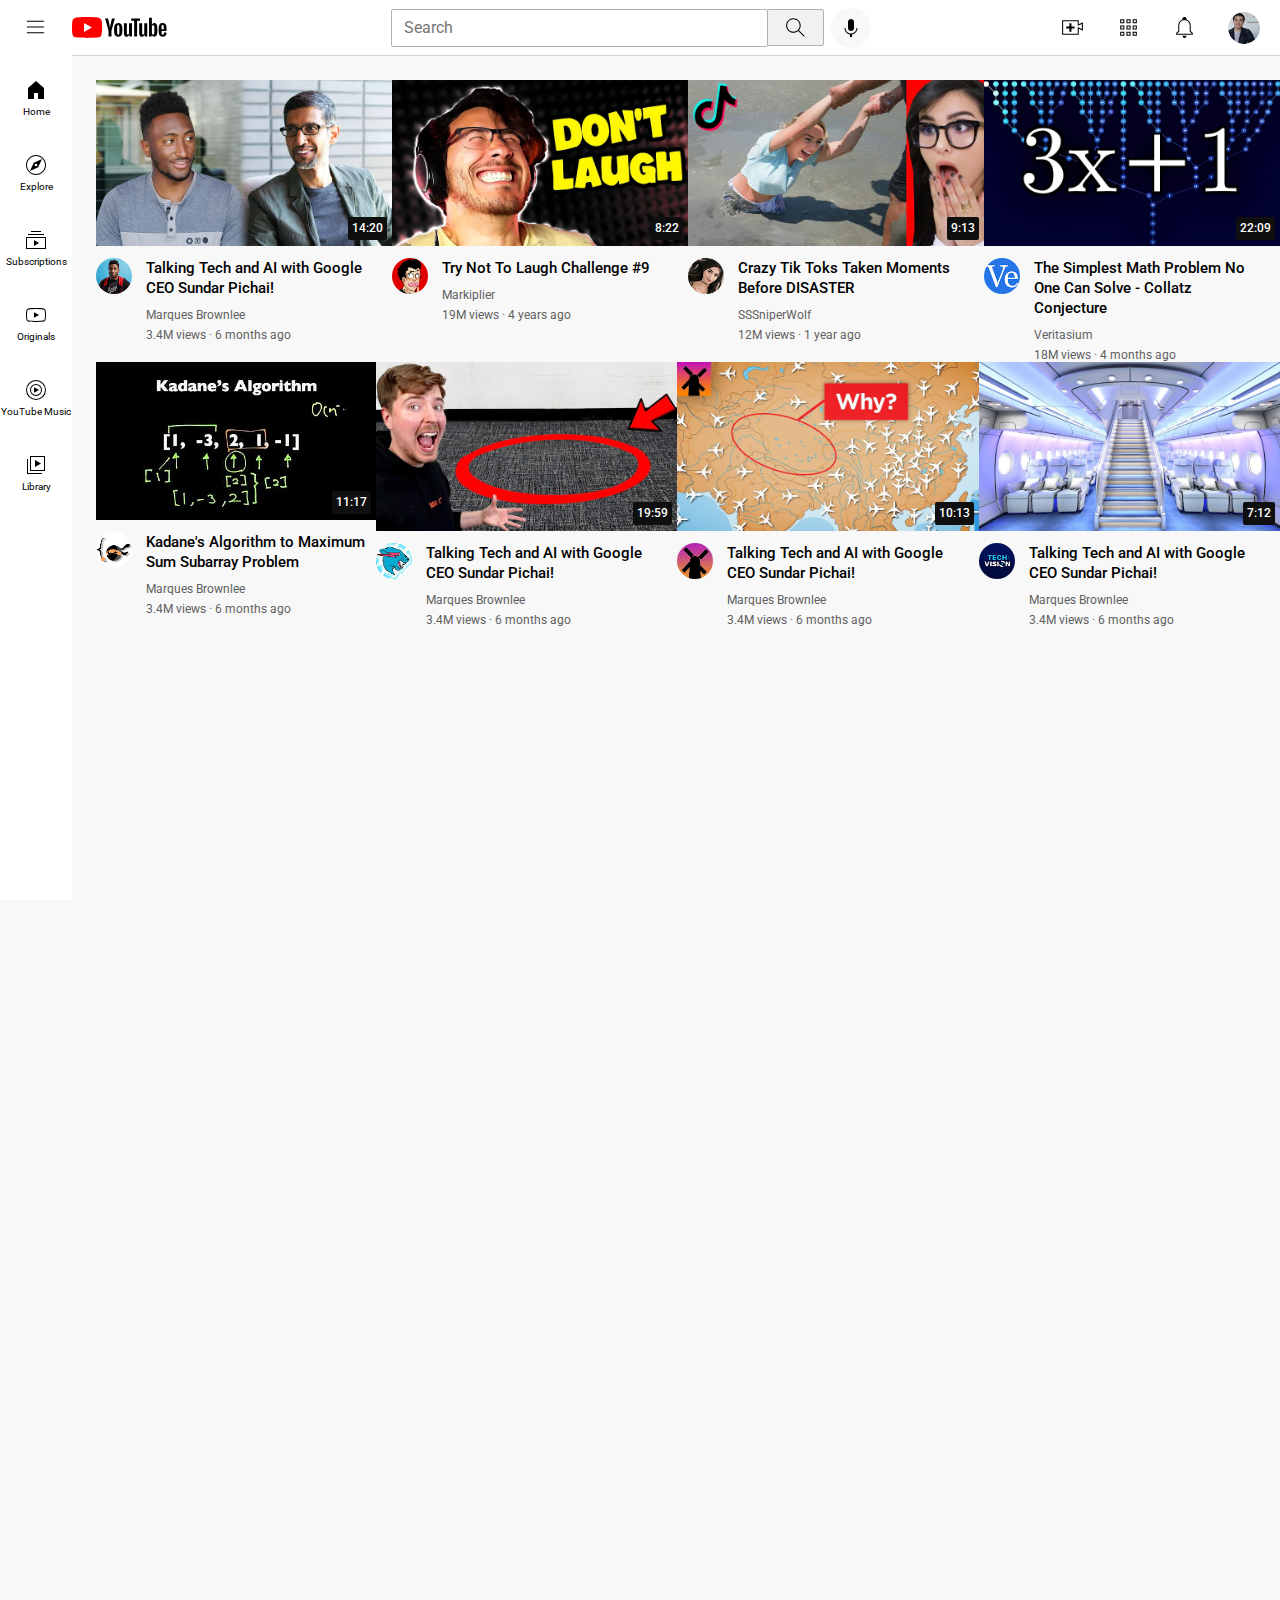
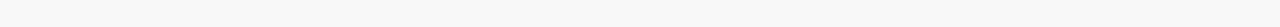
<file: index.html>
<!DOCTYPE html>
<html>
  <head>
    <title>YT_CLONE2</title>

    <link rel="stylesheet" href="STYLES/YT-CLONE/sidebar.css">
    <link rel="stylesheet" href="STYLES/YT-CLONE/YT-CLONE(styles).css">
    <link rel="stylesheet" href="STYLES/YT-CLONE/YT-CLONE(header).css">
    
    <link rel="preconnect" href="https://fonts.googleapis.com">
    <link rel="preconnect" href="https://fonts.gstatic.com" crossorigin>
    <link href="https://fonts.googleapis.com/css2?family=Roboto:wght@400;500;700&display=swap" rel="stylesheet">
  

  </head>
  <body style="padding-bottom: 1000px;">



    <div class="header">
      <div class="left_sec">
        <img  class="hamburger-menu" src="YT.CL-LOGOS/hamburger-menu.svg">
        <img class="yt-logo" src="YT.CL-LOGOS/youtube-logo.svg">
      </div>
      <div class="middle-sec">
        <input class="search-bar" type="text"  placeholder="Search">
        <button class="search-button"> 
          <img class="search-icon" src="YT.CL-LOGOS/search.svg">
          <div class="tooltip">Search</div> 
        </button>
        <button class="voice-button"> 
          <img  class="voice-icon" src="YT.CL-LOGOS/voice-search-icon.svg"> 
          <div class="tooltip">Search with your voice</div> 
        </button>      
      </div>
      <div class="right_sec">
        <img class="upload-iocn" src="YT.CL-LOGOS/upload.svg">
        <img class="app-iocn" src="YT.CL-LOGOS/youtube-apps.svg">
        <img class="notify-iocn" src="YT.CL-LOGOS/notifications.svg">
        <img class="channel-picture-iocn" src="thumbnails/my-channel.jpeg">
      </div>
    </div>

  <div class="sidebar ">

  <div class="sidebar-link">
    <img src="YT.CL-LOGOS/home-1.svg">
    <div>Home</div>
  </div>

  <div class="sidebar-link">
    <img src="YT.CL-LOGOS/explore.svg">
    <div>Explore</div>
  </div>

  <div class="sidebar-link">
    <img src="YT.CL-LOGOS/subscriptions.svg">
    <div>Subscriptions</div>
  </div>

  <div class="sidebar-link">
    <img src="YT.CL-LOGOS/originals.svg">
    <div>Originals</div>
  </div>

  <div class="sidebar-link">
    <img src="YT.CL-LOGOS/youtube-music.svg">
    <div>YouTube Music</div>
  </div>

  <div class="sidebar-link">
    <img src="YT.CL-LOGOS/library.svg">
    <div>Library</div>
  </div>

  </div>





<div class="team-1"> 
  <div class="A110">
    <div class="t11">
      <img class="thumb-11"  src="thumbnails/thumbnail-1.webp">
      <div class="video-time">14:20</div>

    </div>
        
    <div class="1D"
    style=" 
    display: flex;
    flex-direction: row;">
      <div class="channel-picture">
        <img class="profile-picture" src="channel-pictures/thumbnail-01.jpeg">
       </div>
     
       <div class="channel-info" > 
         <p class="video-title">
           Talking Tech and AI with Google CEO Sundar Pichai!
         </p>
       
         <p class="video-author">
          Marques Brownlee
         </p>
       
         <p class="video-status">
          3.4M views · 6 months ago
         </p>
       </div>
    </div>
  </div>

    

  <div class="A110">
    <div class="t11">
      <img class="thumb-11"  src="thumbnails/thumbnail-2.webp">
      <div class="video-time">8:22</div>

    </div>
        
    <div class="1D"
    style=" 
    display: flex;
    flex-direction: row;">
      <div class="channel-picture">
        <img class="profile-picture" src="thumbnails/channel-2.jpeg">
       </div>
     
       <div class="channel-info" > 
         <p class="video-title">
          Try Not To Laugh Challenge #9
         </p>
       
         <p class="video-author">
          Markiplier
         </p>
       
         <p class="video-status">
          19M views · 4 years ago
         </p>
       </div>
    </div>
  </div>

 
  <div class="A110">
    <div class="t11">
      <img class="thumb-11"  src="thumbnails/thumbnail-1,3.webp">
      <div class="video-time">9:13</div>
    </div>
        
    <div class="1D"
    style=" 
    display: flex;
    flex-direction: row;">
      <div class="channel-picture">
        <img class="profile-picture" src="thumbnails/channel-1,3.jpeg">
       </div>
     
       <div class="channel-info" > 
         <p class="video-title">
          Crazy Tik Toks Taken Moments Before DISASTER
         </p>
       
         <p class="video-author">
          SSSniperWolf
         </p>
       
         <p class="video-status">
          12M views · 1 year ago
         </p>
       </div>
    </div>
  </div>

  <div class="A110">
    <div class="t11">
      <img class="thumb-11"  src="thumbnails/thumbnail-1,4.webp">
      <div class="video-time">22:09</div>
    </div>
        
    <div class="1D"
    style=" 
    display: flex;
    flex-direction: row;">
      <div class="channel-picture">
        <img class="profile-picture" src="thumbnails/channel-1,4.jpeg">
       </div>
     
       <div class="channel-info" > 
         <p class="video-title">
          The Simplest Math Problem No One Can Solve - Collatz Conjecture
         </p>
       
         <p class="video-author">
          Veritasium
         </p>
       
         <p class="video-status">
          18M views · 4 months ago
         </p>
       </div>
    </div>
  </div>

</div>
   
 




 

<div class="team-1">

  <div class="A110">
    <div class="t11">
      <img class="thumb-11"  src="thumbnails/thumbnail-2,1.webp">
      <div class="video-time">11:17</div>
    </div>
        
    <div class="1D"
    style=" 
    display: flex;
    flex-direction: row;">
      <div class="channel-picture">
        <img class="profile-picture" src="thumbnails/channel-2,1.jpeg">
        </div>
      
        <div class="channel-info" > 
          <p class="video-title">
          Kadane's Algorithm to Maximum Sum Subarray Problem
          </p>
        
          <p class="video-author">
          Marques Brownlee
          </p>
        
          <p class="video-status">
          3.4M views · 6 months ago
          </p>
        </div>
    </div>
  </div>



  <div class="A110">
    <div class="t11">
      <img class="thumb-11"  src="thumbnails/thumbnail-2,2.webp">
      <div class="video-time">19:59</div>
    </div>
        
    <div class="1D"
    style=" 
    display: flex;
    flex-direction: row;">
      <div class="channel-picture">
        <img class="profile-picture" src="thumbnails/channel-2,2.jpeg">
        </div>
      
        <div class="channel-info" > 
          <p class="video-title">
            Talking Tech and AI with Google CEO Sundar Pichai!
          </p>
        
          <p class="video-author">
          Marques Brownlee
          </p>
        
          <p class="video-status">
          3.4M views · 6 months ago
          </p>
        </div>
    </div>
  </div>



  
  <div class="A110">
    <div class="t11">
      <img class="thumb-11"  src="thumbnails/thumbnail-23.webp">
      <div class="video-time">10:13</div>
    </div>
        
    <div class="1D"
    style=" 
    display: flex;
    flex-direction: row;">
      <div class="channel-picture">
        <img class="profile-picture" src="thumbnails/channel-23.jpeg">
        </div>
      
        <div class="channel-info" > 
          <p class="video-title">
            Talking Tech and AI with Google CEO Sundar Pichai!
          </p>
        
          <p class="video-author">
          Marques Brownlee
          </p>
        
          <p class="video-status">
          3.4M views · 6 months ago
          </p>
        </div>
    </div>
  </div>


  <div class="A110">
    <div class="t11">
      <img class="thumb-11"  src="thumbnails/thumbnail-24.webp">
      <div class="video-time">7:12</div>
    </div>
        
    <div class="1D"
    style=" 
    display: flex;
    flex-direction: row;">
      <div class="channel-picture">
        <img class="profile-picture" src="thumbnails/channel-24.jpeg">
        </div>
      
        <div class="channel-info" > 
          <p class="video-title">
            Talking Tech and AI with Google CEO Sundar Pichai!
          </p>
        
          <p class="video-author">
          Marques Brownlee
          </p>
        
          <p class="video-status">
          3.4M views · 6 months ago
          </p>
        </div>
    </div>
  </div>

  
</div>
  

  </body>
</html>
</file>
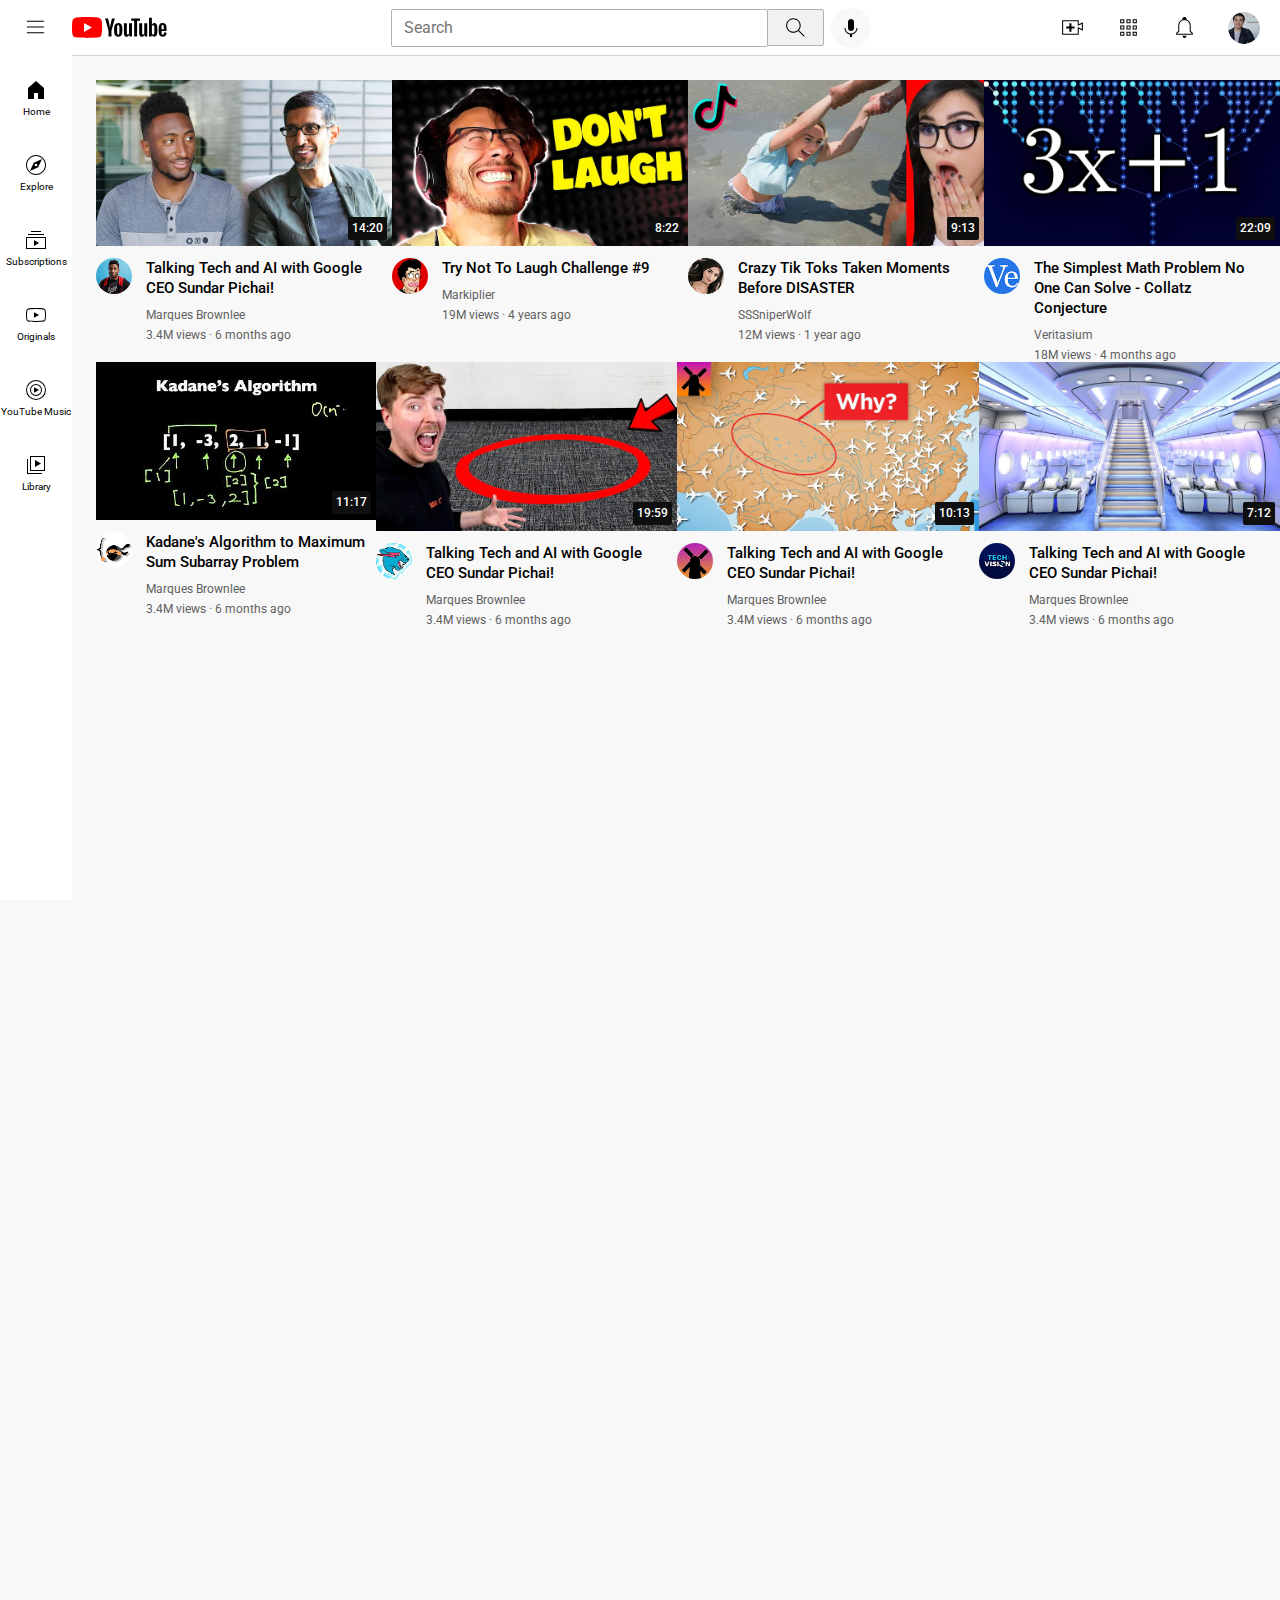
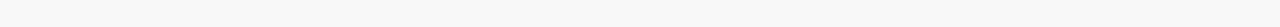
<file: YT-CLN 2.html>
<!DOCTYPE html>
<html>
  <head>
    <title>YT_CLONE2</title>

    <link rel="stylesheet" href="STYLES/YT-CLONE/sidebar.css">
    <link rel="stylesheet" href="STYLES/YT-CLONE/YT-CLONE(styles).css">
    <link rel="stylesheet" href="STYLES/YT-CLONE/YT-CLONE(header).css">
    
    <link rel="preconnect" href="https://fonts.googleapis.com">
    <link rel="preconnect" href="https://fonts.gstatic.com" crossorigin>
    <link href="https://fonts.googleapis.com/css2?family=Roboto:wght@400;500;700&display=swap" rel="stylesheet">
  

  </head>
  <body style="padding-bottom: 1000px;">



    <div class="header">
      <div class="left_sec">
        <img  class="hamburger-menu" src="YT.CL-LOGOS/hamburger-menu.svg">
        <img class="yt-logo" src="YT.CL-LOGOS/youtube-logo.svg">
      </div>
      <div class="middle-sec">
        <input class="search-bar" type="text"  placeholder="Search">
        <button class="search-button"> 
          <img class="search-icon" src="YT.CL-LOGOS/search.svg">
          <div class="tooltip">Search</div> 
        </button>
        <button class="voice-button"> 
          <img  class="voice-icon" src="YT.CL-LOGOS/voice-search-icon.svg"> 
          <div class="tooltip">Search with your voice</div> 
        </button>      
      </div>
      <div class="right_sec">
        <img class="upload-iocn" src="YT.CL-LOGOS/upload.svg">
        <img class="app-iocn" src="YT.CL-LOGOS/youtube-apps.svg">
        <img class="notify-iocn" src="YT.CL-LOGOS/notifications.svg">
        <img class="channel-picture-iocn" src="thumbnails/my-channel.jpeg">
      </div>
    </div>

  <div class="sidebar ">

  <div class="sidebar-link">
    <img src="YT.CL-LOGOS/home-1.svg">
    <div>Home</div>
  </div>

  <div class="sidebar-link">
    <img src="YT.CL-LOGOS/explore.svg">
    <div>Explore</div>
  </div>

  <div class="sidebar-link">
    <img src="YT.CL-LOGOS/subscriptions.svg">
    <div>Subscriptions</div>
  </div>

  <div class="sidebar-link">
    <img src="YT.CL-LOGOS/originals.svg">
    <div>Originals</div>
  </div>

  <div class="sidebar-link">
    <img src="YT.CL-LOGOS/youtube-music.svg">
    <div>YouTube Music</div>
  </div>

  <div class="sidebar-link">
    <img src="YT.CL-LOGOS/library.svg">
    <div>Library</div>
  </div>

  </div>





<div class="team-1"> 
  <div class="A110">
    <div class="t11">
      <img class="thumb-11"  src="thumbnails/thumbnail-1.webp">
      <div class="video-time">14:20</div>

    </div>
        
    <div class="1D"
    style=" 
    display: flex;
    flex-direction: row;">
      <div class="channel-picture">
        <img class="profile-picture" src="channel-pictures/thumbnail-01.jpeg">
       </div>
     
       <div class="channel-info" > 
         <p class="video-title">
           Talking Tech and AI with Google CEO Sundar Pichai!
         </p>
       
         <p class="video-author">
          Marques Brownlee
         </p>
       
         <p class="video-status">
          3.4M views · 6 months ago
         </p>
       </div>
    </div>
  </div>

    

  <div class="A110">
    <div class="t11">
      <img class="thumb-11"  src="thumbnails/thumbnail-2.webp">
      <div class="video-time">8:22</div>

    </div>
        
    <div class="1D"
    style=" 
    display: flex;
    flex-direction: row;">
      <div class="channel-picture">
        <img class="profile-picture" src="thumbnails/channel-2.jpeg">
       </div>
     
       <div class="channel-info" > 
         <p class="video-title">
          Try Not To Laugh Challenge #9
         </p>
       
         <p class="video-author">
          Markiplier
         </p>
       
         <p class="video-status">
          19M views · 4 years ago
         </p>
       </div>
    </div>
  </div>

 
  <div class="A110">
    <div class="t11">
      <img class="thumb-11"  src="thumbnails/thumbnail-1,3.webp">
      <div class="video-time">9:13</div>
    </div>
        
    <div class="1D"
    style=" 
    display: flex;
    flex-direction: row;">
      <div class="channel-picture">
        <img class="profile-picture" src="thumbnails/channel-1,3.jpeg">
       </div>
     
       <div class="channel-info" > 
         <p class="video-title">
          Crazy Tik Toks Taken Moments Before DISASTER
         </p>
       
         <p class="video-author">
          SSSniperWolf
         </p>
       
         <p class="video-status">
          12M views · 1 year ago
         </p>
       </div>
    </div>
  </div>

  <div class="A110">
    <div class="t11">
      <img class="thumb-11"  src="thumbnails/thumbnail-1,4.webp">
      <div class="video-time">22:09</div>
    </div>
        
    <div class="1D"
    style=" 
    display: flex;
    flex-direction: row;">
      <div class="channel-picture">
        <img class="profile-picture" src="thumbnails/channel-1,4.jpeg">
       </div>
     
       <div class="channel-info" > 
         <p class="video-title">
          The Simplest Math Problem No One Can Solve - Collatz Conjecture
         </p>
       
         <p class="video-author">
          Veritasium
         </p>
       
         <p class="video-status">
          18M views · 4 months ago
         </p>
       </div>
    </div>
  </div>

</div>
   
 




 

<div class="team-1">

  <div class="A110">
    <div class="t11">
      <img class="thumb-11"  src="thumbnails/thumbnail-2,1.webp">
      <div class="video-time">11:17</div>
    </div>
        
    <div class="1D"
    style=" 
    display: flex;
    flex-direction: row;">
      <div class="channel-picture">
        <img class="profile-picture" src="thumbnails/channel-2,1.jpeg">
        </div>
      
        <div class="channel-info" > 
          <p class="video-title">
          Kadane's Algorithm to Maximum Sum Subarray Problem
          </p>
        
          <p class="video-author">
          Marques Brownlee
          </p>
        
          <p class="video-status">
          3.4M views · 6 months ago
          </p>
        </div>
    </div>
  </div>



  <div class="A110">
    <div class="t11">
      <img class="thumb-11"  src="thumbnails/thumbnail-2,2.webp">
      <div class="video-time">19:59</div>
    </div>
        
    <div class="1D"
    style=" 
    display: flex;
    flex-direction: row;">
      <div class="channel-picture">
        <img class="profile-picture" src="thumbnails/channel-2,2.jpeg">
        </div>
      
        <div class="channel-info" > 
          <p class="video-title">
            Talking Tech and AI with Google CEO Sundar Pichai!
          </p>
        
          <p class="video-author">
          Marques Brownlee
          </p>
        
          <p class="video-status">
          3.4M views · 6 months ago
          </p>
        </div>
    </div>
  </div>



  
  <div class="A110">
    <div class="t11">
      <img class="thumb-11"  src="thumbnails/thumbnail-23.webp">
      <div class="video-time">10:13</div>
    </div>
        
    <div class="1D"
    style=" 
    display: flex;
    flex-direction: row;">
      <div class="channel-picture">
        <img class="profile-picture" src="thumbnails/channel-23.jpeg">
        </div>
      
        <div class="channel-info" > 
          <p class="video-title">
            Talking Tech and AI with Google CEO Sundar Pichai!
          </p>
        
          <p class="video-author">
          Marques Brownlee
          </p>
        
          <p class="video-status">
          3.4M views · 6 months ago
          </p>
        </div>
    </div>
  </div>


  <div class="A110">
    <div class="t11">
      <img class="thumb-11"  src="thumbnails/thumbnail-24.webp">
      <div class="video-time">7:12</div>
    </div>
        
    <div class="1D"
    style=" 
    display: flex;
    flex-direction: row;">
      <div class="channel-picture">
        <img class="profile-picture" src="thumbnails/channel-24.jpeg">
        </div>
      
        <div class="channel-info" > 
          <p class="video-title">
            Talking Tech and AI with Google CEO Sundar Pichai!
          </p>
        
          <p class="video-author">
          Marques Brownlee
          </p>
        
          <p class="video-status">
          3.4M views · 6 months ago
          </p>
        </div>
    </div>
  </div>

  
</div>
  

  </body>
</html>
</file>
<file: STYLES/YT-CLONE/sidebar.css>
.sidebar{
  position: fixed;
  background-color: rgb(255, 255, 255);
  top:55px;
  bottom: 0px;
  left: 0px;
  width: 72px;
  z-index: 200;
  padding-top: 5px;
  cursor: pointer;
  }

  .sidebar-link{
  height: 50px;
  margin-bottom: 1px;
  height: 74px;
  display: flex;
  justify-content: center;
  align-items: center;
  flex-direction: column;
  }

  .sidebar-link:hover{
    background-color: rgb(230, 230, 230);
  }

  .sidebar-link img{
    height: 24px;
    margin-bottom: 4px;
  }

  .sidebar-link div{
    font-family: 'Roboto', sans-serif;
    font-size: 10px;
  }
</file>
<file: STYLES/YT-CLONE/YT-CLONE(styles).css>
p{
  font-family: 'Roboto', sans-serif;
  margin-top: 0px;
  margin-bottom: 0px;
  }

  body{
    margin:0px;
    padding-top: 80px;
    background-color: rgb(248, 248, 248);
  }
  .team-1{
    display: flex;
    flex-direction: row;
    justify-content: space-between;
    padding-left: 96px;
  }
====


  .A110{
  width: 350px;
  margin-bottom: 25px;
  }

  .t11{
  width:100%;
  position: relative;
  margin-bottom: 8px;
  }
  .thumb-11{
  width: 100%;
  }

  .channel-picture{
  width: 50px;
  vertical-align: top;
  }

  .video-time{
    position:absolute;
    background-color: rgb(15, 15, 15);
    color: white;
    bottom:10px;
    right:5px;
    padding: 4px;
    font-size: 12px;
    font-weight: 500;
    border-radius: 2px;
    height: 15px;
    font-family: 'Roboto', sans-serif;
  }

  .profile-picture{
  width:100%;
  border-radius: 150px;
  width:36px;
  margin-bottom: 12px;
  }

  .channel-info{
  flex:1;
  vertical-align: top;
  }

  .video-author{
  display: block;
  font-size: 12px;
  color: #606060;
  margin-top: 10px;
  margin-bottom: 6px;
 }
  .video-status{
  display: block;
  font-size: 12px;
  color: #606060;
 }

 .video-title{
  font-size: 15px;
  width: 230px;
  font-weight: 500;
  line-height: 20px;
  }
</file>
<file: STYLES/YT-CLONE/YT-CLONE(header).css>
.header{
  height: 55px;

  display: flex;
  flex-direction: row;
  justify-content: space-between;

  position: fixed;
  top:0px;
  right:0px;
  left:0px;

  background-color: white;
  border-bottom-width: 1px;
  border-bottom-style: solid;
  border-bottom-color:rgb(210, 210, 210);

  z-index: 100;
}

.left_sec{
  align-items: center;
  display: flex;

}

.hamburger-menu{
  height: 23px;
  margin-left: 24px;
  margin-right: 25px;
}

.yt-logo{
  height: 21px;
}


.middle-sec{
  flex: 1;
  margin-left: 70px;
  margin-right: 35px;
  max-width: 480px;
  display: flex;
  align-items: center;
}

.search-bar{
  flex:1;
  height: 34px;
  padding-left: 12px;
  font-size: 16px;
  border:solid;
  border-color: rgb(179, 176, 176);
  border-width: 1px;
  border-radius: 2px;
  box-shadow: inset 1px 2px 1px black(0,0,0,0.05);
  width:0;
}

.search-bar::placeholder{
  font-family: 'Roboto', sans-serif;
  font-size: 16px;
  
}

.search-button{
 height: 37px;
 width: 57px;
 background-color: #f1f1f1;
 border-width: 1px;
 border-color: rgb(179, 176, 176);
 border-width: 1px;
 border-radius: 2px;
 border-style: solid;
 margin-left: -1px;
 position: relative;
}

.search-button .tooltip,
.voice-button .tooltip{
  font-family: 'Roboto', sans-serif;
  position: absolute;
  background-color: gray;
  color: white;
  padding-left: 8px;
  padding-top: 4px;
  padding-right: 8px;
  padding-bottom: 4px;
  border-radius: 2px;
  font-size: 12px;
  bottom: -30px;
  opacity: 0;
  transition: opacity 0.15s;
  pointer-events: none;
  white-space: nowrap;
}
.search-button:hover .tooltip,
.voice-button:hover .tooltip{
  opacity:1;
}

.search-button,
.voice-button {
  display: flex;
  justify-content: center;
  align-items: center;
}


.search-icon{
  height: 25px;
}

.voice-button{
  height: 40px;
  width: 40px;
  border-radius: 20px;
  border:none;
  margin-left: 7px;
  background-color: #f8f8f8;
  position: relative;
}

.voice-icon{
  height: 24px;
}

.right_sec{
  margin-right: 20px;
  width:200px;
  display: flex;
  align-items: center;
  justify-content: space-between;
  flex-shrink: 0;
}


.upload-iocn{
height: 25px;
}
.app-iocn{
  height: 25px;
}
.notify-iocn{
  height: 25px;
}
.channel-picture-iocn{
  height: 32px;
  border-radius: 16px;
}
</file>
